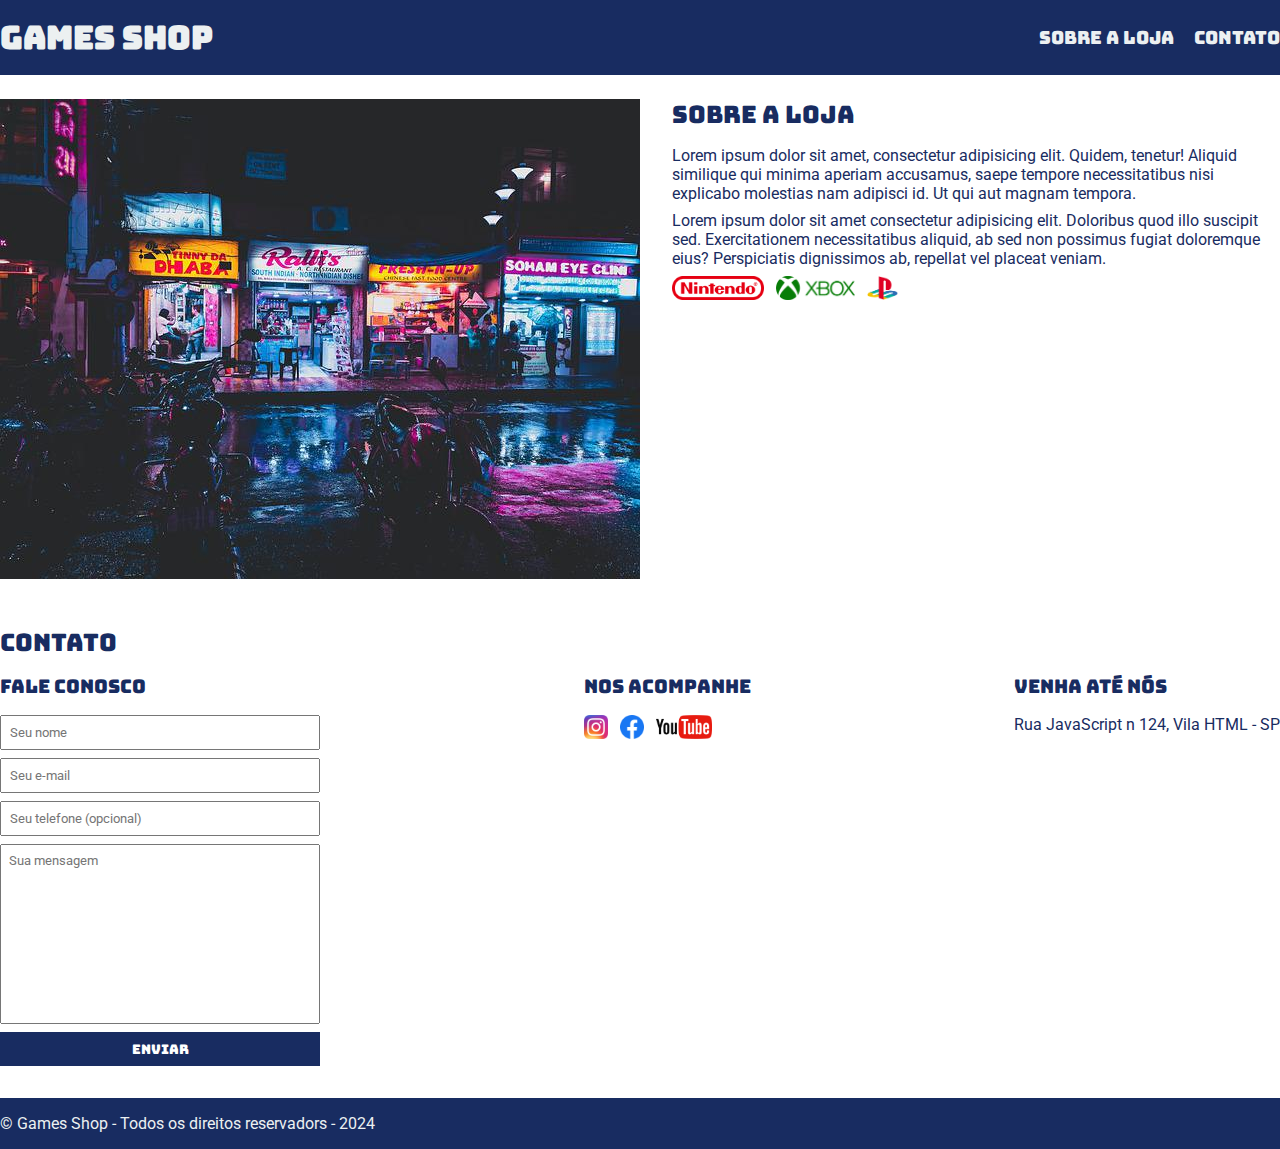
<file: index.html>
<!DOCTYPE html>
<html lang="pt-br">
<head>
    <meta charset="UTF-8">
    <meta name="viewport" content="width=device-width, initial-scale=1.0">
    <title>Game Shop - A sua loja de games</title>
    <link rel="stylesheet" href="./main.css">
    <link rel="preconnect" href="https://fonts.googleapis.com">
<link rel="preconnect" href="https://fonts.gstatic.com" crossorigin>
<link href="https://fonts.googleapis.com/css2?family=Bungee&family=Roboto:ital,wght@0,100;0,300;0,400;0,500;0,700;0,900;1,100;1,300;1,400;1,500;1,700;1,900&display=swap" rel="stylesheet">
</head>
<body>
    <header>
        <div class="container">
            <h1>Games Shop</h1>
            <nav>
                <ul>
                    <li>
                        <a href="#about">Sobre a loja</a>
                    </li>
                    <li>
                        <a href="#contact">Contato</a>
                    </li>
                </ul>
            </nav>
        </div>
    </header>
    <section id="about">
        <div class="container">
            <img class="store-front" src="images/images_M05/images/loja.jpg" alt="Fachada da loja Games Shop" />
            <div>
                <h2>Sobre a loja</h2>
                <p>
                    Lorem ipsum dolor sit amet, consectetur adipisicing elit. Quidem, tenetur! Aliquid similique qui minima aperiam accusamus, saepe tempore necessitatibus nisi explicabo molestias nam adipisci id. Ut qui aut magnam tempora.
                </p>
                <p>
                    Lorem ipsum dolor sit amet consectetur adipisicing elit. Doloribus quod illo suscipit sed. Exercitationem necessitatibus aliquid, ab sed non possimus fugiat doloremque eius? Perspiciatis dignissimos ab, repellat vel placeat veniam.
                </p>
                <ul class="brands-list">
                    <li><img src="images/images_M05/images/nintendo.png" alt="Nintendo"</li>
                    <li><img src="images/images_M05/images/xbox.png" alt="Xbox"</li>
                    <li><img src="images/images_M05/images/playstation.png" alt="Playstation"</li>
                </ul>
            </div>
        </div>
    </section>
    <section id="contact">
        <div class="container">
            <h2>Contato</h2>
            <div class="contact-methods">
                <div>
                    <h3>Fale conosco</h3>
                    <form>
                        <input type="text" placeholder="Seu nome" required />
                        <input type="email" placeholder="Seu e-mail" required />
                        <input type="tel" placeholder="Seu telefone (opcional)" />
                        <textarea placeholder="Sua mensagem" required></textarea>
                        <button type="submit">Enviar</button>
                    </form>
                </div>
                <div>
                    <h3>Nos acompanhe</h3>
                    <ul  class="social-links">
                        <li>
                            <a href="#" title="Siga-nos no Instagram">
                                <img src="images/images_M05/images/instagram.png" alt="Logo do Instagram" />
                            </a>
                        </li>
                        <li>
                            <a href="#" title="Siga-nos no 
                            Facebook">
                                <img src="images/images_M05/images/facebook.png" alt="Logo do Facebook"/>
                            </a>
                        </li>
                        <li>
                            <a href="#" title="Visite nosso canal no Youtube">
                                <img src="images/images_M05/images/youtube.png" alt="Logo do Youtube" />
                            </a>
                        </li>
                    </ul>
                </div>
                <div>
                    <h3>Venha até nós</h3>
                    <p>
                        Rua JavaScript n 124, Vila HTML - SP
                    </p>
                </div>
            </div>
        </div>
    </section>
    <footer>
        <div class="container">
            <p>
                &copy; Games Shop - Todos os direitos reservadors - 2024
            </p>
        </div>
    </footer>
</body>
</html>
</file>
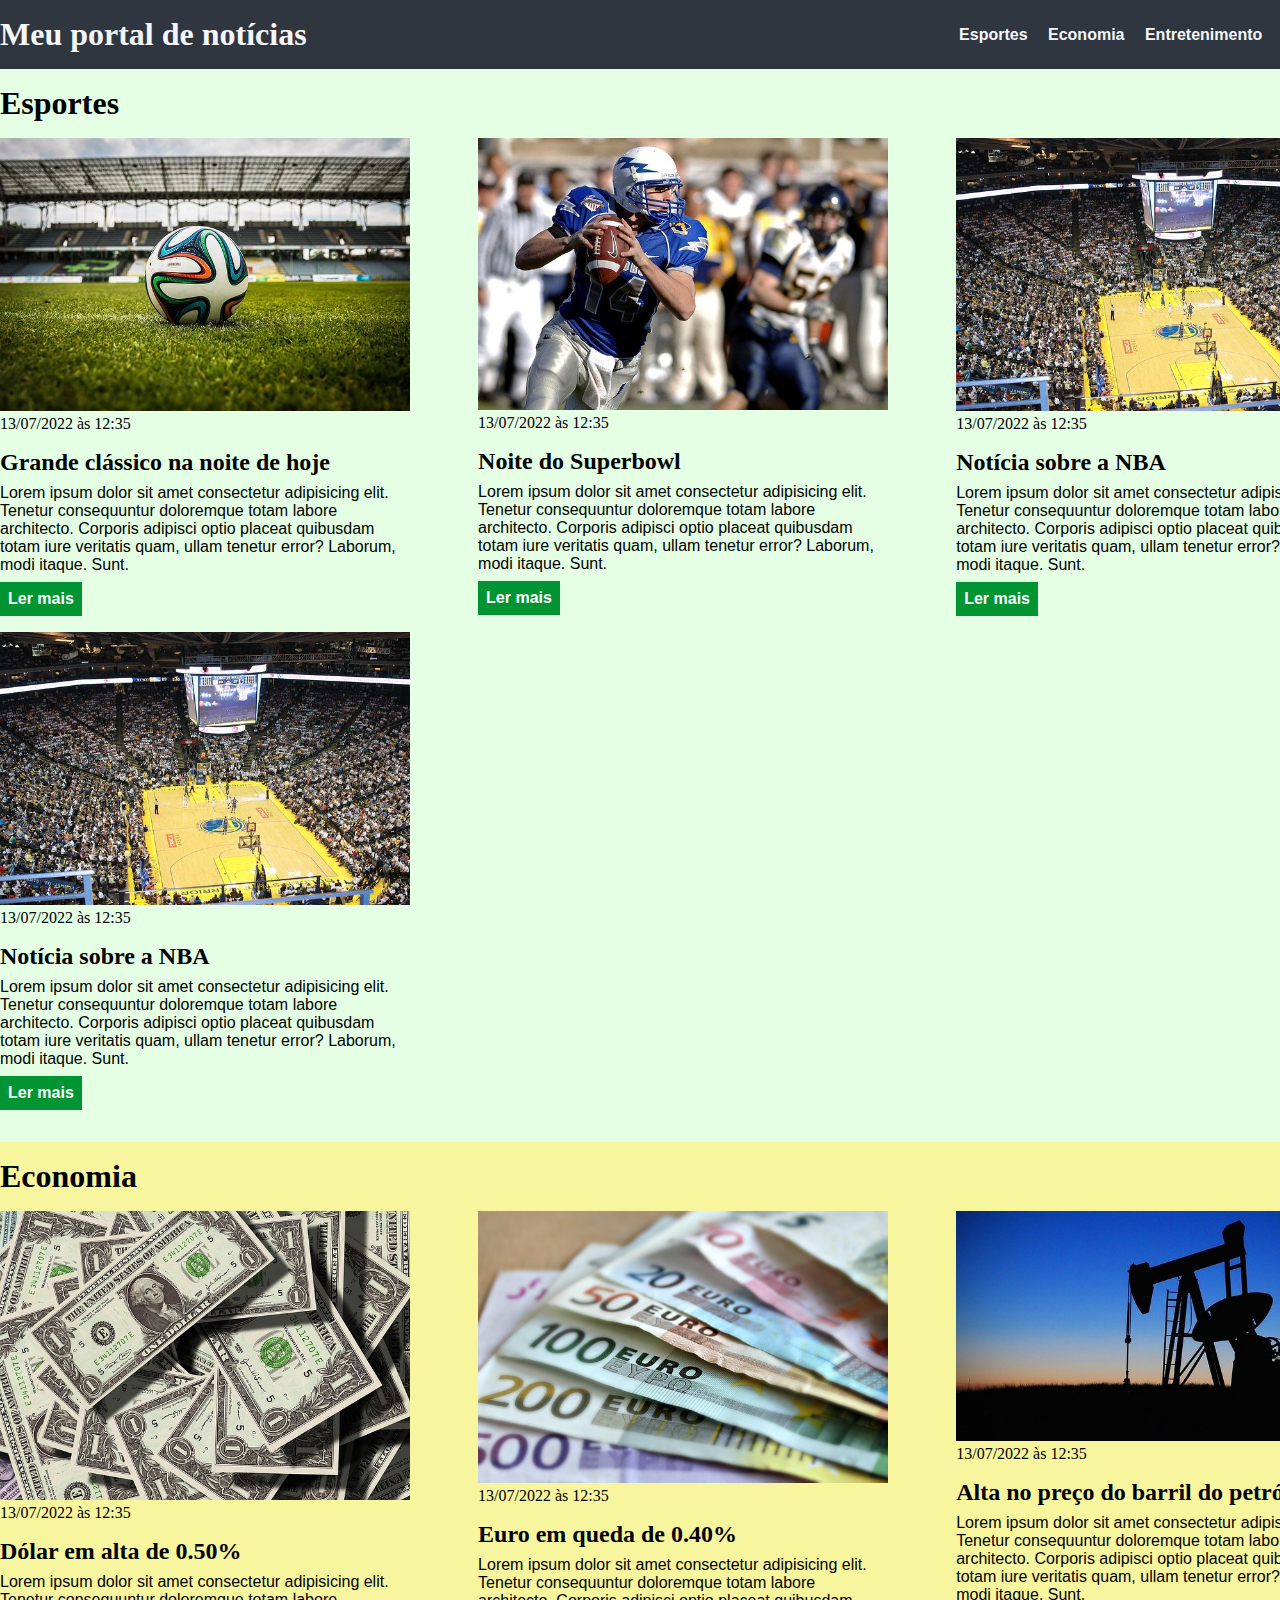
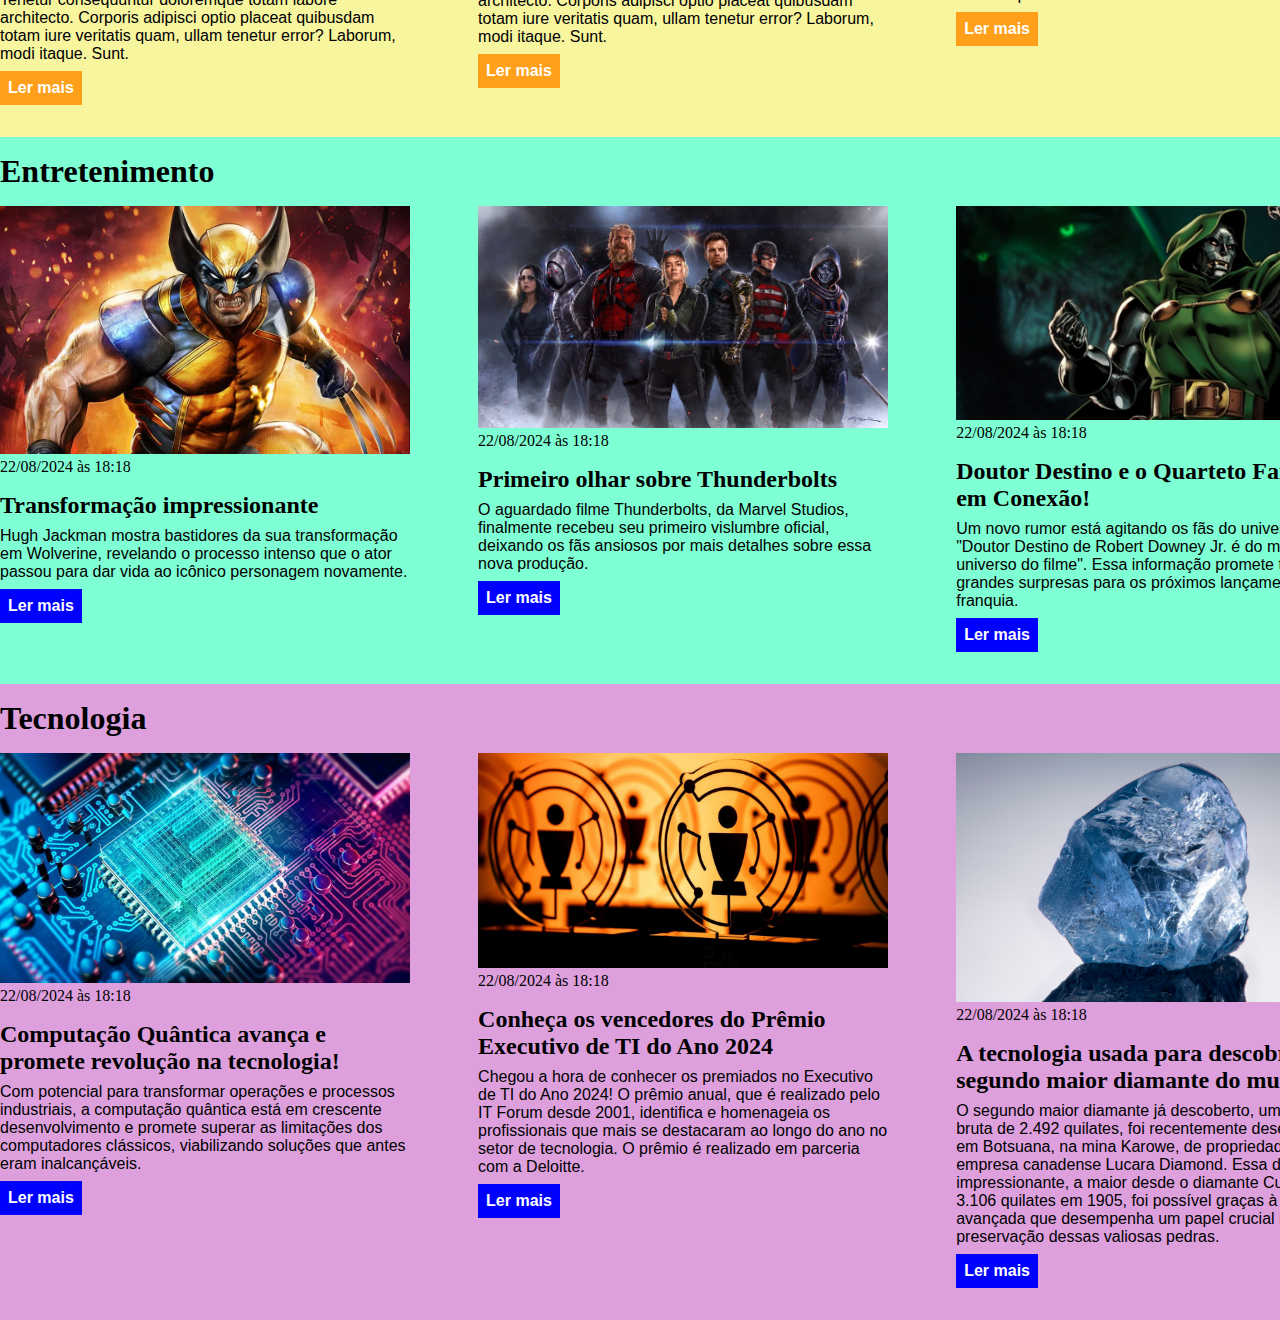
<file: css/index.html>
<!DOCTYPE html>
<html lang="pt-BR">
<head>
    <meta charset="UTF-8">
    <meta http-equiv="X-UA-Compatible" content="IE=edge">
    <meta name="viewport" content="width=device-width, initial-scale=1.0">
    <title>Meu portal de notícias</title>
    <link rel="stylesheet" href="./main.css" />
</head>
<body>
    <header>
        <div class="container">
            <h1>Meu portal de notícias</h1>
        <nav>
            <ul>
                <li>
                    <a href="#sports" title="Ir para a seção de esportes">Esportes</a>
                </li>
                <li>
                    <a href="#economy" title="Ir para a seção de notícias">Economia</a>
                </li>
                <li>
                    <a href="#entertainment" title="Ir para a seção de entretenimento">Entretenimento</a>
                </li>
                <li>
                    <a href="#technology" title="Ir para a seção de tecnologia">Tecnologia</a>
                </li>
            </ul>
        </nav>
        </div>
    </header>
    <section id="sports">
        <div class="container">
            <h2>Esportes</h2>
        <div class="articles">
            <article>
                <img src="./imagens/futebol.jpg" alt="Bola de futebol no gramado" />
                <header>
                    <time>13/07/2022 às 12:35</time>
                </header>
                <h3>Grande clássico na noite de hoje</h3>
                <p>
                    Lorem ipsum dolor sit amet consectetur adipisicing elit. Tenetur consequuntur doloremque totam labore architecto. Corporis adipisci optio placeat quibusdam totam iure veritatis quam, ullam tenetur error? Laborum, modi itaque. Sunt.
                </p>
                <a href="#" title="Leia a notícia completa">Ler mais</a>
            </article>
            <article>
                <img src="./imagens/futebol-americano.jpg" alt="Jogador de futebol americano correndo com a bola na mão" />
                <header>
                    <time>13/07/2022 às 12:35</time>
                </header>
                <h3>Noite do Superbowl</h3>
                <p>
                    Lorem ipsum dolor sit amet consectetur adipisicing elit. Tenetur consequuntur doloremque totam labore architecto. Corporis adipisci optio placeat quibusdam totam iure veritatis quam, ullam tenetur error? Laborum, modi itaque. Sunt.
                </p>
                <a href="#" title="Leia a notícia completa">Ler mais</a>
            </article>
            <article>
                <img src="./imagens/basquete.jpg" title="Vista aérea de uma quadra de basquete" />
                <header>
                    <time>13/07/2022 às 12:35</time>
                </header>
                <h3>Notícia sobre a NBA</h3>
                <p>
                    Lorem ipsum dolor sit amet consectetur adipisicing elit. Tenetur consequuntur doloremque totam labore architecto. Corporis adipisci optio placeat quibusdam totam iure veritatis quam, ullam tenetur error? Laborum, modi itaque. Sunt.
                </p>
                <a href="#" title="Leia a notícia completa">Ler mais</a>
            </article>
            <article>
                <img src="./imagens/basquete.jpg" title="Vista aérea de uma quadra de basquete" />
                <header>
                    <time>13/07/2022 às 12:35</time>
                </header>
                <h3>Notícia sobre a NBA</h3>
                <p>
                    Lorem ipsum dolor sit amet consectetur adipisicing elit. Tenetur consequuntur doloremque totam labore architecto. Corporis adipisci optio placeat quibusdam totam iure veritatis quam, ullam tenetur error? Laborum, modi itaque. Sunt.
                </p>
                <a href="#" title="Leia a notícia completa">Ler mais</a>
            </article>
        </div>
        </div>
    </section>
    <section id="economy">
        <div class="container">
            <h2>Economia</h2>
        <div class="articles">
            <article>
                <img src="./imagens/dolares.jpg" alt="Muitos dólares" />
                <header>
                    <time>13/07/2022 às 12:35</time>
                </header>
                <h3>Dólar em alta de 0.50%</h3>
                <p>
                    Lorem ipsum dolor sit amet consectetur adipisicing elit. Tenetur consequuntur doloremque totam labore architecto. Corporis adipisci optio placeat quibusdam totam iure veritatis quam, ullam tenetur error? Laborum, modi itaque. Sunt.
                </p>
                <a href="#" title="Leia a notícia completa">Ler mais</a>
            </article>
            <article>
                <img src="./imagens/euro.jpg" alt="Várias notas de euro" />
                <header>
                    <time>13/07/2022 às 12:35</time>
                </header>
                <h3>Euro em queda de 0.40%</h3>
                <p>
                    Lorem ipsum dolor sit amet consectetur adipisicing elit. Tenetur consequuntur doloremque totam labore architecto. Corporis adipisci optio placeat quibusdam totam iure veritatis quam, ullam tenetur error? Laborum, modi itaque. Sunt.
                </p>
                <a href="#" title="Leia a notícia completa">Ler mais</a>
            </article>
            <article>
                <img src="./imagens/petroleo.jpg" alt="Extração de petróleo" />
                <header>
                    <time>13/07/2022 às 12:35</time>
                </header>
                <h3>Alta no preço do barril do petróleo</h3>
                <p>
                    Lorem ipsum dolor sit amet consectetur adipisicing elit. Tenetur consequuntur doloremque totam labore architecto. Corporis adipisci optio placeat quibusdam totam iure veritatis quam, ullam tenetur error? Laborum, modi itaque. Sunt.
                </p>
                <a href="#" title="Leia a notícia completa">Ler mais</a>
            </article>
        </div>
        </div>
    </section>
    <section id="entertainment">
        <div class="container">
            <h2>Entretenimento</h2>
        <div class="articles">
            <article>
                <img src="./imagens/wolverine.jpg" alt="Wolverine" />
                <header>
                    <time> 22/08/2024 às 18:18</time>
                </header>
                <h3>Transformação impressionante</h3>
                <p>
                    Hugh Jackman mostra bastidores da sua transformação em Wolverine, revelando o processo intenso que o ator passou para dar vida ao icônico personagem novamente.
                </p>
                <a href="#" title="Leia a notícia completa">Ler mais</a>
            </article>
            <article>
                <img src="./imagens/thunderbolts.jpg" alt="Thunderbolts" />
                <header>
                    <time> 22/08/2024 às 18:18</time>
                </header>
                <h3>Primeiro olhar sobre Thunderbolts</h3>
                <p>
                    O aguardado filme Thunderbolts, da Marvel Studios, finalmente recebeu seu primeiro vislumbre oficial, deixando os fãs ansiosos por mais detalhes sobre essa nova produção.
                </p>
                <a href="#" title="Leia a notícia completa">Ler mais</a>
            </article>
            <article>
                <img src="./imagens/dr destino.jpg" alt="Doutor Destino" />
                <header>
                    <time> 22/08/2024 às 18:18</time>
                </header>
                <h3>Doutor Destino e o Quarteto Fantástico em Conexão!</h3>
                <p>
                    Um novo rumor está agitando os fãs do universo Marvel: "Doutor Destino de Robert Downey Jr. é do mesmo universo do filme". Essa informação promete trazer grandes surpresas para os próximos lançamentos da franquia.
                </p>
                <a href="#" title="Leia a notícia completa">Ler mais</a>
            </article>
        </div>
    </section>
    <section id="technology">
        <div class="container">
            <h2>Tecnologia</h2>
            <div class="articles">
                <article>
                    <img src="./imagens/tecnologia.jpg" alt="Computação quantica" />
                    <header>
                        <time> 22/08/2024 às 18:18</time>
                    </header>
                    <h3>Computação Quântica avança e promete revolução na tecnologia!</h3>
                    <p>
                        Com potencial para transformar operações e processos industriais, a computação quântica está em crescente desenvolvimento e promete superar as limitações dos computadores clássicos, viabilizando soluções que antes eram inalcançáveis.
                    </p>
                    <a href="#" title="Leia a notícia completa">Ler mais</a>
                </article>
                <article>
                    <img src="./imagens/TI.jpg" alt="Prêmio de TI" />
                    <header>
                        <time> 22/08/2024 às 18:18</time>
                        <h3>Conheça os vencedores do Prêmio Executivo de TI do Ano 2024</h3>
                        <p>
                            Chegou a hora de conhecer os premiados no Executivo de TI do Ano 2024! O prêmio anual, que é realizado pelo IT Forum desde 2001, identifica e homenageia os profissionais que mais se destacaram ao longo do ano no setor de tecnologia. O prêmio é realizado em parceria com a Deloitte.
                        </p>
                        <a href="#" title="Leia a notícia completa">Ler mais</a>
                    </header>
                </article>
                <article>
                    <img src="./imagens/Diamante.jpeg" alt="Segundo maior diamante"
                    <header>
                        <time> 22/08/2024 às 18:18</time>
                        <h3>A tecnologia usada para descobrir segundo maior diamante do mundo</h3>
                        <p>
                            O segundo maior diamante já descoberto, uma pedra bruta de 2.492 quilates, foi recentemente desenterrado em Botsuana, na mina Karowe, de propriedade da empresa canadense Lucara Diamond.
                        Essa descoberta impressionante, a maior desde o diamante Cullinan de 3.106 quilates em 1905, foi possível graças à tecnologia avançada que desempenha um papel crucial na preservação dessas valiosas pedras.
                        </p>
                        <a href="#" title="Leia a notícia completa">Ler mais</a>
                    </header>
                </article>
            </div>
        </div>

    </section>
</body>
</html>
</file>
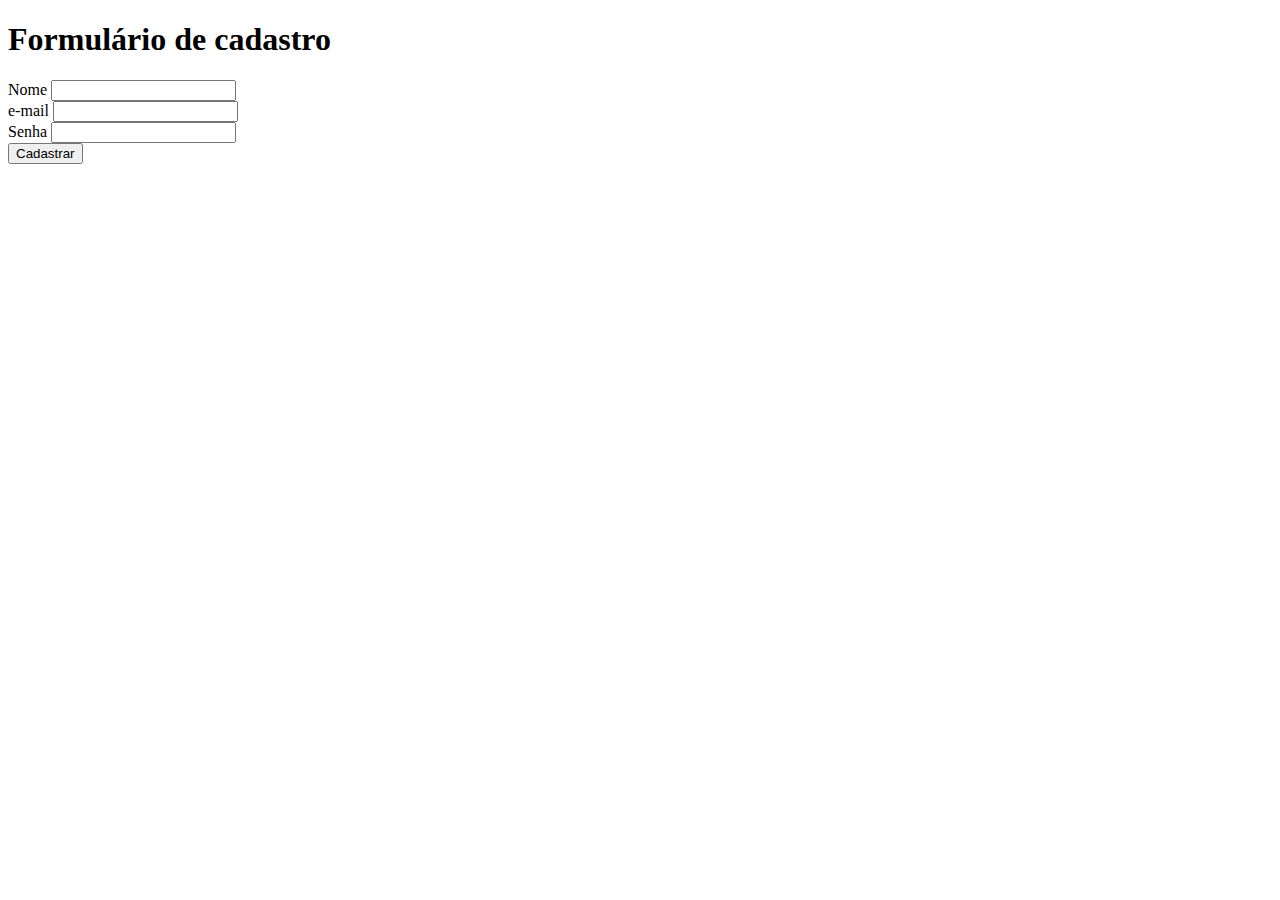
<file: formulario.html>
<!DOCTYPE html>
<html lang="pt-br">
<head>
    <meta charset="UTF-8">
    <meta name="viewport" content="width=device-width, initial-scale=1.0">
    <title>Formulários</title>
</head>
<body>
    <h1>Formulário de cadastro</h1>
    <form> 
        <label for="nome">Nome</label>
        <input id="nome" type="text" />
    
        <br />
        
        <label for="email">e-mail</label>
        <input id="email" type="email" /> 
        
        <br />
        
        <label for="senha">Senha</label>
        <input id="senha" type="password" /> 
        
        <br />
    
        <button type="submit">
        Cadastrar
        </button>
    </form>
</body>
</html>
</file>
<file: main.css>
* {
    margin: 0;
    padding: 0;
    box-sizing: border-box;
}

header,
section h2, 
section h3,
form button {
    font-family: "Bungee", sans-serif;
    font-weight: normal;
}

body, input, textarea {
    font-family: "Roboto", sans-serif;
}

header {
    padding: 16px 0;
    background-color: #182c61;
    color: #ecf0f1;
}

header nav li {
    display: inline;
    margin-left: 16px;
    font-size: 18px;
}

header nav li a {
    color: #ecf0f1;
    text-decoration: none;
}

.container {
    max-width: 1280px;
    width: 100%;
    margin: 0 auto;
}

header .container, 
section .container {
    display: flex;
    align-items: center;
    justify-content: space-between;
}

.brands-list img {
    height: 24px;
}

.brands-list li {
    display: inline;
    margin-right: 8px;
}

section .container {
    align-items: flex-start;
}

section {
    padding: 24px 0;
}

section h2 {
    margin-bottom: 16px;
}

section {
    color: #182c61;
}

section p {
    margin-bottom: 8px;
}

.store-front {
    margin-right: 32px;
}

.social-links img {
    height: 24px;
}

.social-links li {
    display: inline;
    margin-right: 8px;
}

.social-links li a {
    text-decoration: none;
}

#contact .container {
    display: block;
}

.contact-methods {
    display: flex;
    justify-content: space-between;
}

form input,
form textarea,
form button {
    display: block;
    width: 320px;
    margin-bottom: 8px;
    padding: 8px;
}

form textarea {
    resize: none;
    height: 180px;
}

section h3 {
    margin-bottom: 16px;
}

form button {
    background-color: #182c61;
    color: #fff;
    border: none;
    cursor: pointer;
}

form button:hover {
    background-color: #3e60be;
}

input:focus, textarea:focus {
    outline-color: #182c61;
}

footer {
    background-color: #182c61;
    color: #ecf0f1;
    padding: 16px 0;
}
</file>
<file: css/main.css>
* {
    box-sizing: border-box;
    margin: 0;
    padding: 0;
}

body > header {
    background-color: #2f3640;
    padding: 16px 0;
    color: #f5f6fa;
}

header .container {
    display: flex;
    align-items: center;
    justify-content: space-between;
}

header li {
    display: inline;
    font-family: Arial, Helvetica, sans-serif;
    font-weight: bold;
    margin-left: 16px;
}

header li a {
    color: #f5f6fa;
    text-decoration: none;
}

.container {
    width: 1366px;
    margin: 0 auto;
}

.articles {
    display: flex;
    flex-wrap: wrap;
    justify-content: space-between;
}

.articles article img {
    /*height: 180px; */
    width: 100%;
}

.articles article {
    width: 30%;
}

section {
    padding: 16px 0;
}

section h2,
.articles article {
    margin-bottom: 16px;
}

.articles article h3 {
    margin-top: 16px;
    margin-bottom: 8px;
}

.articles article a {
    background-color: blue;
    color: #fff;
    padding: 8px;
    display:  inline-block;
    text-decoration: none;
    font-weight: bold;
    margin-top: 8px;
}

.articles article a:hover {
    text-decoration: underline;
}

.articles article p,
.articles article a {
    font-family: Arial, Helvetica, sans-serif;
}

.articles article h3 {
    font-size: 24px;
}

section h2 {
    font-size: 32px;
}

#sports {
    background-color: rgba(0, 255, 0, 0.1);
}

#sports .articles article a {
    background-color: #009432;
}

#economy {
    background-color: #f8f59f;
}

#economy .articles article a {
    background-color: #ff9f1a;
}

#entertainment {
    background-color: aquamarine;
}

#technology {
    background-color: plum;
}
</file>
